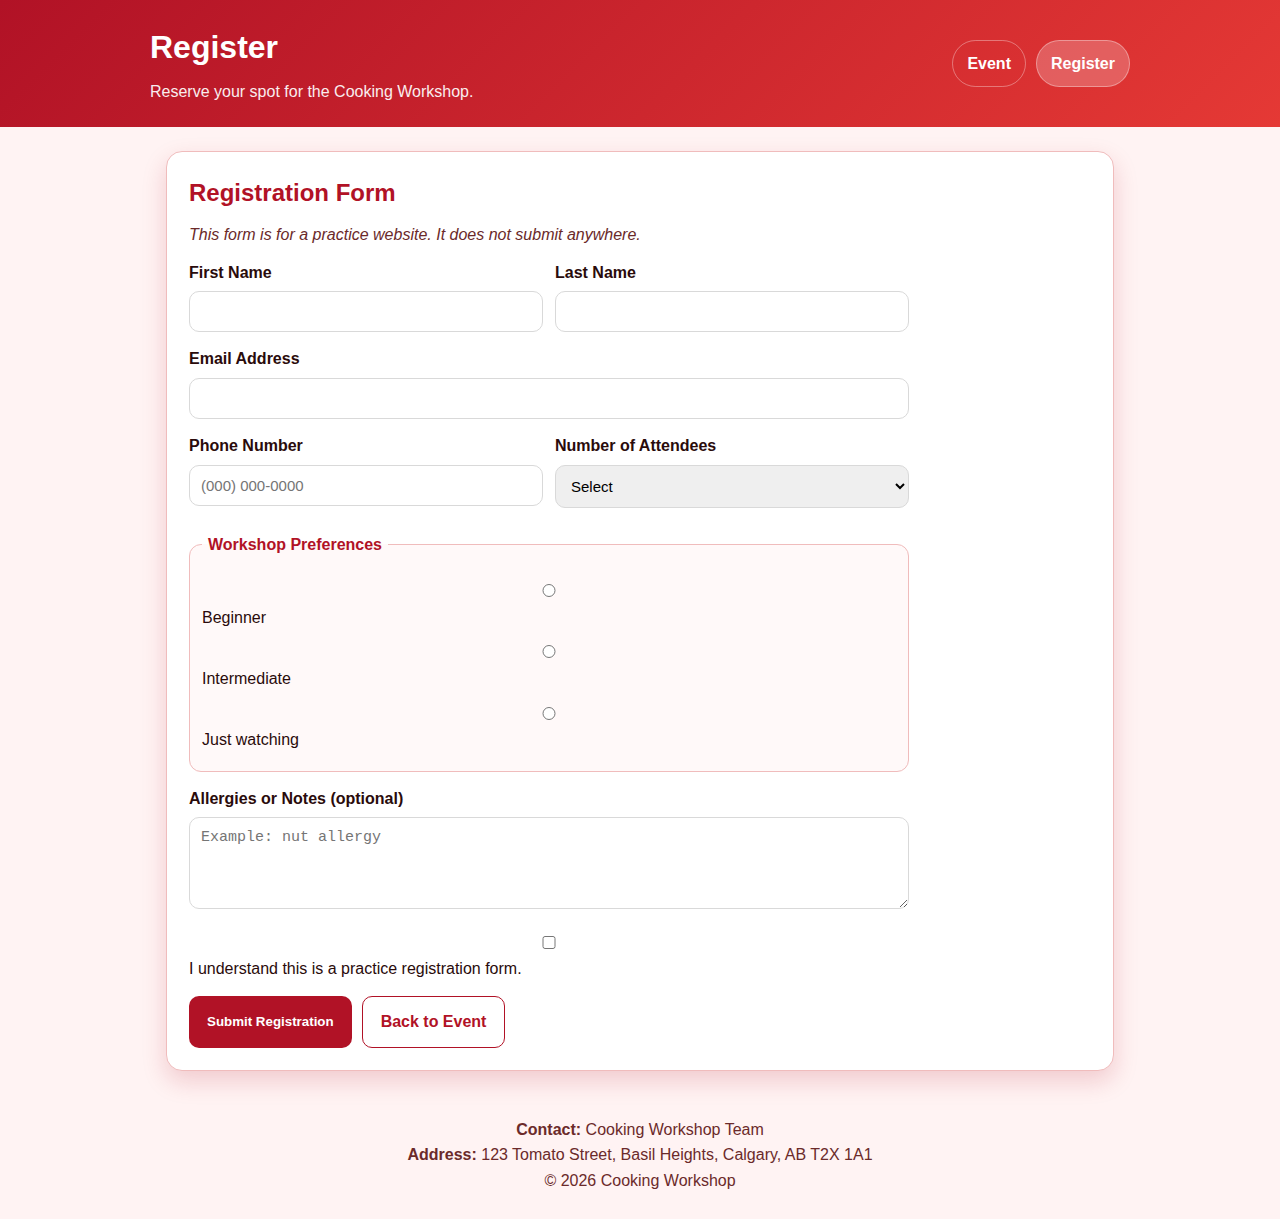
<file: form.html>
<!doctype html>
<html lang="en">
  <head>
    <meta charset="UTF-8" />
    <meta name="viewport" content="width=device-width, initial-scale=1" />

    <title>Register | Cooking Workshop</title>
    <meta
      name="description"
      content="Register for the cooking workshop. Submit your name, email, and preferences."
    />

    <!-- Favicon -->
    <link rel="icon" href="favicon.ico" type="image/x-icon" />

    <!-- External CSS -->
    <link rel="stylesheet" href="style.css" />
  </head>

  <body>
    <header class="site-header">
      <div class="header-inner">
        <div>
          <h1>Register</h1>
          <p class="subtitle">Reserve your spot for the Cooking Workshop.</p>
        </div>

        <nav class="nav">
          <a class="nav-link" href="index.html">Event</a>
          <a class="nav-link active" href="form.html">Register</a>
        </nav>
      </div>
    </header>

    <main class="container">
      <section class="card">
        <h2>Registration Form</h2>
        <p class="note">
          This form is for a practice website. It does not submit anywhere.
        </p>

        <form class="form" action="#" method="post">
          <div class="form-row">
            <div class="form-group">
              <label for="first">First Name</label>
              <input type="text" id="first" name="first" required />
            </div>

            <div class="form-group">
              <label for="last">Last Name</label>
              <input type="text" id="last" name="last" required />
            </div>
          </div>

          <div class="form-group">
            <label for="email">Email Address</label>
            <input type="email" id="email" name="email" required />
          </div>

          <div class="form-row">
            <div class="form-group">
              <label for="phone">Phone Number</label>
              <input type="tel" id="phone" name="phone" placeholder="(000) 000-0000" />
            </div>

            <div class="form-group">
              <label for="attendees">Number of Attendees</label>
              <select id="attendees" name="attendees" required>
                <option value="">Select</option>
                <option>1</option>
                <option>2</option>
                <option>3</option>
                <option>4</option>
              </select>
            </div>
          </div>

          <fieldset class="fieldset">
            <legend>Workshop Preferences</legend>

            <label class="radio">
              <input type="radio" name="level" value="Beginner" required />
              Beginner
            </label>

            <label class="radio">
              <input type="radio" name="level" value="Intermediate" />
              Intermediate
            </label>

            <label class="radio">
              <input type="radio" name="level" value="Just Watching" />
              Just watching
            </label>
          </fieldset>

          <div class="form-group">
            <label for="notes">Allergies or Notes (optional)</label>
            <textarea id="notes" name="notes" rows="4" placeholder="Example: nut allergy"></textarea>
          </div>

          <label class="checkbox">
            <input type="checkbox" required />
            I understand this is a practice registration form.
          </label>

          <div class="button-row">
            <button class="btn" type="submit">Submit Registration</button>
            <a class="btn btn-secondary" href="index.html">Back to Event</a>
          </div>
        </form>
      </section>
    </main>

    <footer class="site-footer">
      <div class="footer-inner">
        <p><strong>Contact:</strong> Cooking Workshop Team</p>
        <p><strong>Address:</strong> 123 Tomato Street, Basil Heights, Calgary, AB T2X 1A1</p>
        <p>© 2026 Cooking Workshop</p>
      </div>
    </footer>
  </body>
</html>
</file>
<file: style.css>
:root {
  --bg: #fff3f3;
  --card: #ffffff;
  --text: #2a0b0b;
  --muted: #6b2a2a;
  --border: #f0bcbc;
  --primary: #b11226;
  --primary-dark: #8d0f1f;
  --shadow: rgba(177, 18, 38, 0.18);
}

* {
  box-sizing: border-box;
  margin: 0;
  padding: 0;
}

body {
  font-family: Arial, Helvetica, sans-serif;
  background: var(--bg);
  color: var(--text);
  line-height: 1.6;
}

.site-header {
  background: linear-gradient(135deg, var(--primary), #e53935);
  color: white;
  padding: 22px 16px;
}

.header-inner {
  max-width: 980px;
  margin: 0 auto;
  display: flex;
  gap: 16px;
  align-items: center;
  justify-content: space-between;
  flex-wrap: wrap;
}

.subtitle {
  opacity: 0.92;
  margin-top: 6px;
}

.nav {
  display: flex;
  gap: 10px;
  flex-wrap: wrap;
}

.nav-link {
  color: white;
  text-decoration: none;
  padding: 10px 14px;
  border-radius: 999px;
  border: 1px solid rgba(255, 255, 255, 0.35);
  font-weight: bold;
}

.nav-link:hover {
  background: rgba(255, 255, 255, 0.14);
}

.nav-link.active {
  background: rgba(255, 255, 255, 0.22);
}

.container {
  max-width: 980px;
  margin: 24px auto;
  padding: 0 16px;
}

.card {
  background: var(--card);
  border: 1px solid var(--border);
  border-radius: 16px;
  padding: 22px;
  box-shadow: 0 10px 24px var(--shadow);
  margin-bottom: 18px;
}

.card h2 {
  color: var(--primary);
  margin-bottom: 10px;
}

.note {
  color: var(--muted);
  font-style: italic;
  margin-bottom: 12px;
}

.event-grid {
  display: grid;
  grid-template-columns: repeat(3, 1fr);
  gap: 12px;
  margin-top: 14px;
}

.event-box {
  border: 1px solid var(--border);
  border-radius: 14px;
  padding: 14px;
  background: #fff9f9;
}

.event-box h3 {
  color: var(--primary);
  margin-bottom: 6px;
}

.cta-row {
  margin-top: 16px;
}

.media {
  margin-top: 10px;
}

video {
  width: 100%;
  border-radius: 14px;
  border: 1px solid var(--border);
  background: #000;
}

/* FAQ */
.faq {
  border: 1px solid var(--border);
  border-radius: 12px;
  padding: 12px 14px;
  background: #fff9f9;
  margin-top: 10px;
}

.faq summary {
  cursor: pointer;
  font-weight: bold;
  color: var(--primary);
}

.faq p {
  margin-top: 10px;
  color: var(--text);
}

/* Form */
.form {
  max-width: 720px;
}

.form-row {
  display: grid;
  grid-template-columns: 1fr 1fr;
  gap: 12px;
}

.form-group {
  margin-bottom: 14px;
}

label {
  display: block;
  font-weight: bold;
  margin-bottom: 6px;
}

input,
select,
textarea {
  width: 100%;
  padding: 11px;
  border-radius: 10px;
  border: 1px solid #d9d9d9;
  font-size: 15px;
}

input:focus,
select:focus,
textarea:focus {
  outline: none;
  border-color: var(--primary);
}

.fieldset {
  border: 1px solid var(--border);
  border-radius: 12px;
  padding: 12px;
  margin: 10px 0 14px;
  background: #fff9f9;
}

.fieldset legend {
  font-weight: bold;
  color: var(--primary);
  padding: 0 6px;
}

.radio {
  display: block;
  margin-top: 10px;
  font-weight: normal;
}

.checkbox {
  display: block;
  margin: 10px 0 14px;
  font-weight: normal;
}

.button-row {
  display: flex;
  gap: 10px;
  flex-wrap: wrap;
  margin-top: 10px;
}

.btn {
  display: inline-block;
  background: var(--primary);
  color: white;
  text-decoration: none;
  border: none;
  padding: 12px 18px;
  border-radius: 10px;
  font-weight: bold;
  cursor: pointer;
}

.btn:hover {
  background: var(--primary-dark);
}

.btn-secondary {
  background: #ffffff;
  color: var(--primary);
  border: 1px solid var(--primary);
}

.btn-secondary:hover {
  background: #ffe9ea;
}

/* Footer */
.site-footer {
  padding: 22px 16px;
  text-align: center;
  color: var(--muted);
}

.footer-inner {
  max-width: 980px;
  margin: 0 auto;
}

@media (max-width: 760px) {
  .event-grid {
    grid-template-columns: 1fr;
  }

  .form-row {
    grid-template-columns: 1fr;
  }
}
</file>
